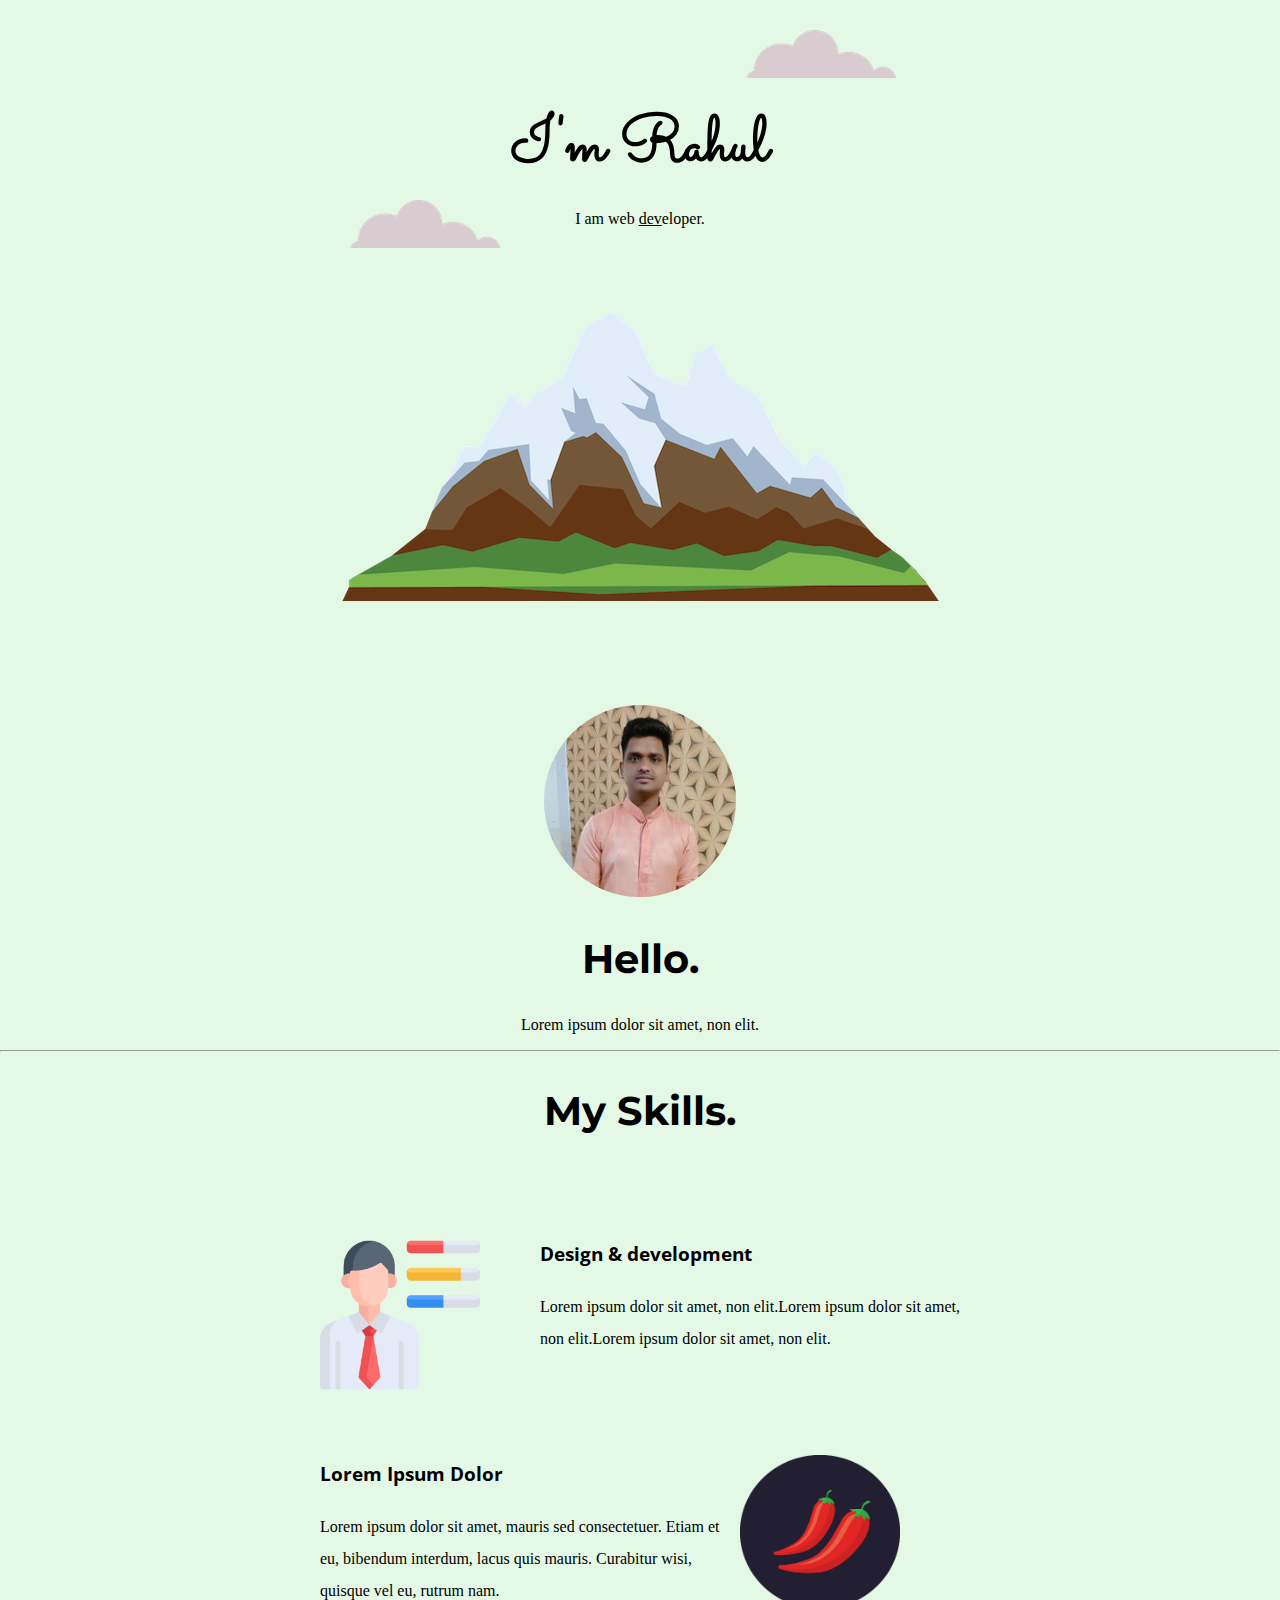
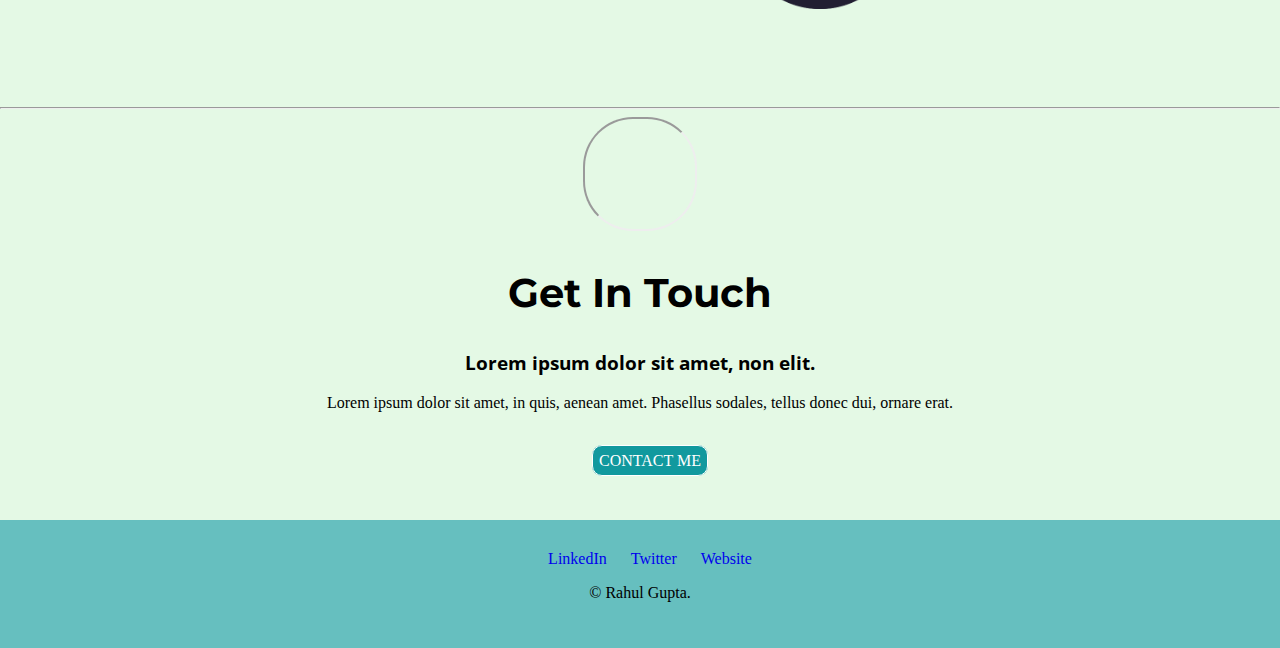
<file: Learn/Second_profile/CSS-My-site/Index.html>
<!DOCTYPE html>
<html lang="en">
<head>
    <meta charset="UTF-8">
    <meta http-equiv="X-UA-Compatible" content="IE=edge">
    <meta name="viewport" content="width=device-width, initial-scale=1.0">
    <link rel="stylesheet" href="style.css">
    <link rel="shortcut icon" href="favicon.ico?v=2">
    <title>Rahul Gupta</title>
</head>
<body>
    <div class="top">
        <img class="top-cloud" src="images/cloud.png" alt="cloud-img">
        <h1>I'm Rahul</h1>
        <p>I am web <u>dev</u>eloper.</p>
        <img class="bottom-cloud" src="images/cloud.png" alt="cloud-img">
        <img src="images/mountain.png" alt="mountain-img">
    </div>

    <div class="middle-container">
        <div class="profile">
            <img class="profile-img" src="images/profilee.jpg" alt="profile-img" style="">
            <h2>Hello.</h2>
            <p>Lorem ipsum dolor sit amet, non elit.</p>
        </div>
        <hr>
        <div class="skills">
            <h2>My Skills.</h2>
            <div class="skill-row">
                <img class="s-img" src="images/skills.png" alt="skill-img">
                <h3>Design & development</h3>
                <p>Lorem ipsum dolor sit amet, non elit.Lorem ipsum dolor sit amet, non elit.Lorem ipsum dolor sit amet, non elit.<p>
            </div>
            <div class="skill-row">
                <img class="c-img" src="images/chillies.png" alt="skill-img">
                <h3>Lorem Ipsum Dolor</h3>
                <p>Lorem ipsum dolor sit amet, mauris sed consectetuer. Etiam et eu, bibendum interdum, lacus quis
                    mauris. Curabitur wisi, quisque vel eu, rutrum nam.</p>
            </div>
        </div>
        <hr>
        <div class="contact-me">
            <iframe src="https://giphy.com/embed/VDe02J11N1I7swdREG" width="110" height="110" frameBorder="10" class="giphy-embed" allowFullScreen></iframe>
            <h2>Get In Touch</h2>
            <h3>Lorem ipsum dolor sit amet, non elit.</h3>
            <p>Lorem ipsum dolor sit amet, in quis, aenean amet. Phasellus sodales, tellus donec dui, ornare erat.</p>
            <a class="btn" href="mailto:name@email.com">CONTACT ME</a>
        </div>
    </div>


    <div class="bottom-container">
        <a class="footer-link" href="https://www.linkedin.com/">LinkedIn</a>
        <a class="footer-link" href="https://twitter.com/">Twitter</a>
        <a class="footer-link" href="https://www.appbrewery.co/">Website</a>
        <p>© Rahul Gupta.</p>
    </div>


</body>

</html>
</file>
<file: Learn/Second_profile/CSS-My-site/style.css>
@import url('https://fonts.googleapis.com/css2?family=Montserrat:ital,wght@1,300&family=Open+Sans&family=Sacramento&display=swap');

h1{
    font-family: 'Sacramento', sans-serif;
    font-size: 4rem;
}
h3{
    font-family: 'Open Sans', sans-serif;
}
h2{
    font-family: 'Montserrat', cursive;
    font-size: 2.5rem;
}
body,h1
{
    margin: 0px;
    text-align: center;
    background-color: #e4f9e5;
}
.top
{
    /* background-color: #e4f9e5; */
    position: relative;
    padding-top: 100px;
}
.middle-container{
    padding-top: 100px;
    
}
.bottom-container{
    margin-top: 50px;
    padding: 30px 0 30px 0;
    background-color: #66bfbf;
   
}
.bottom-cloud{
    position: absolute;
    left: 350px;
    top: 200px;
}
.top-cloud{
    position: absolute;
    right: 30%;
    top: 30px
}

iframe{
    border-radius: 50px;
}

a{
    margin-left: 20px;
}

.middle-container img{
    width: 25%;
}

.profile-img{
    border-radius: 100%;
    width: 15% !important;
 }

.skill-row{
    width: 50%;
    margin: 100px auto 100px auto ;
    text-align: left;
    line-height: 2;
}

.s-img{
    float: left;
    padding-right: 60px;
    width: 25%;
}
.c-img{
    float: right;
    padding-right: 60px;
    width: 25%;
}

.btn{
    text-decoration: none;
    border: 1px solid;
    padding: 6px;
    border-radius: 10px;
    background-color: #11999e;
    color: white;

}

.contact-me p{
    margin-bottom: 40px;
}
a{
    text-decoration: none;

}
</file>
